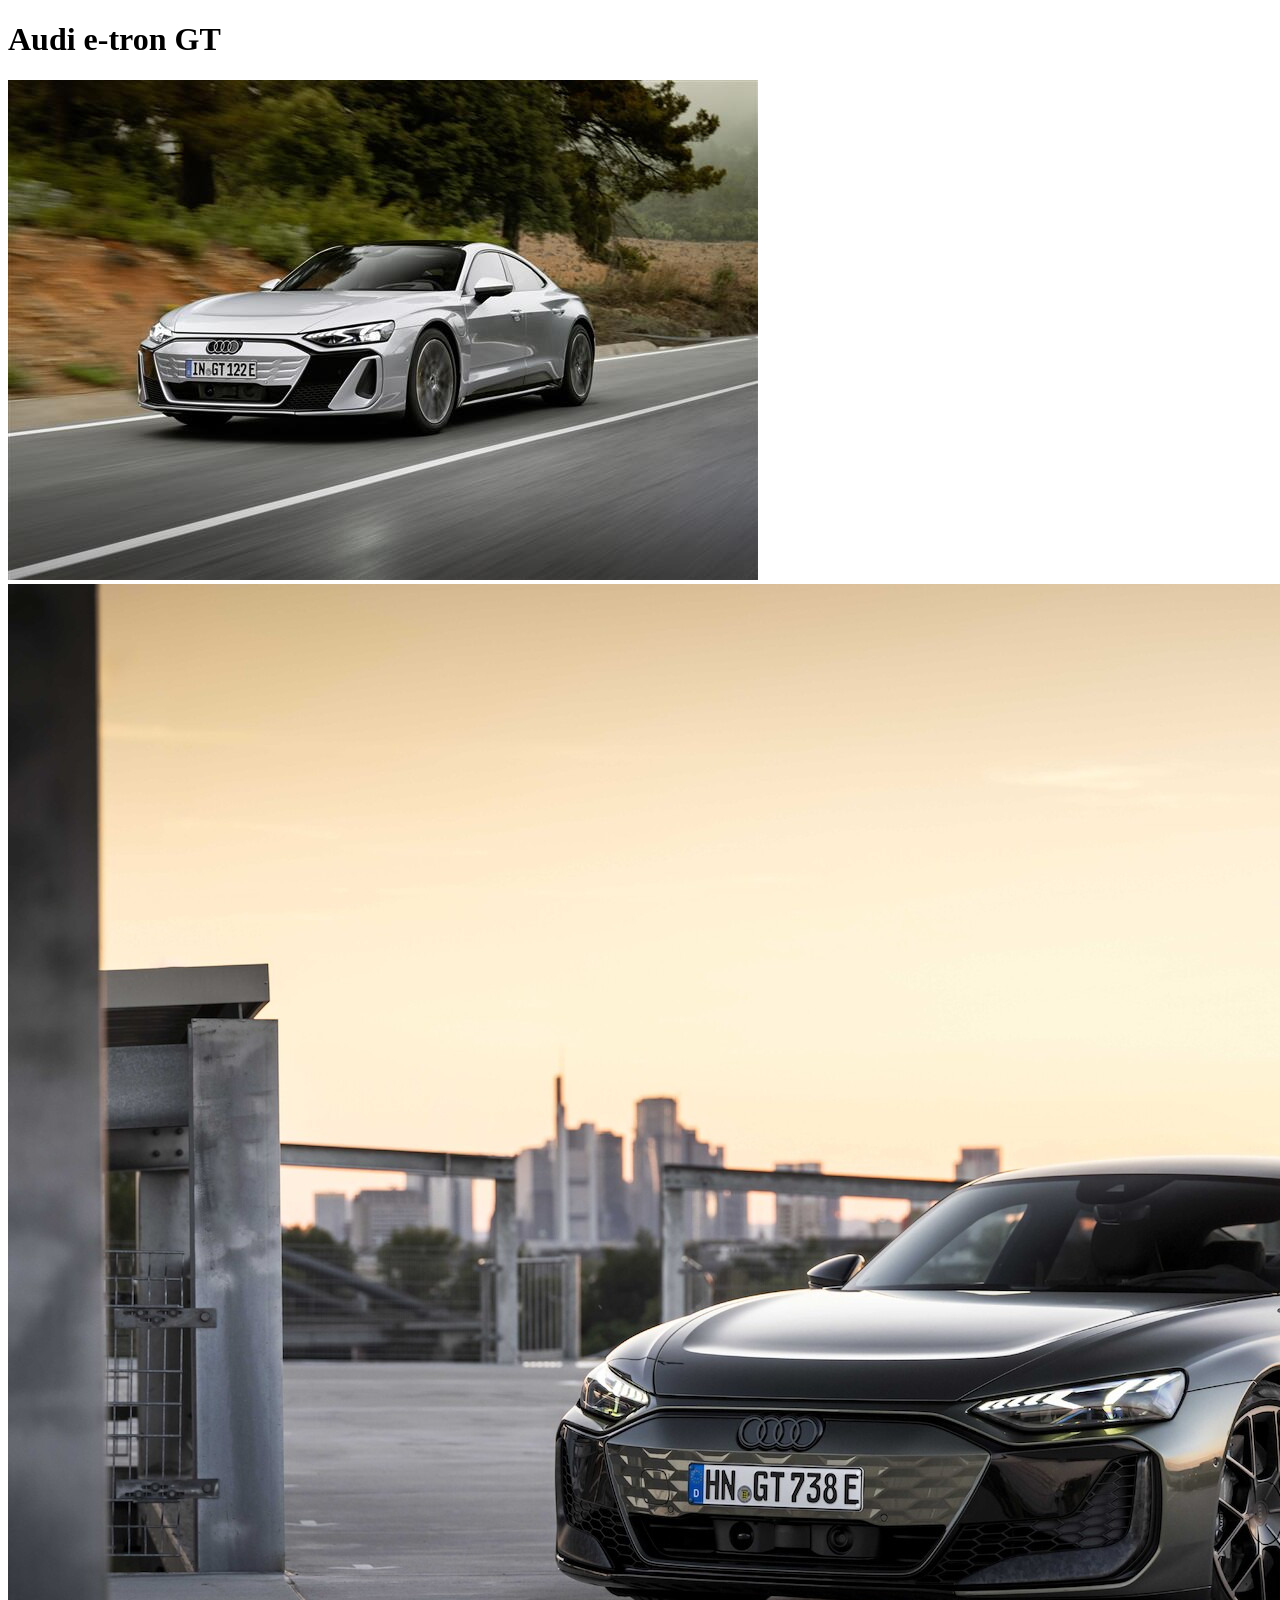
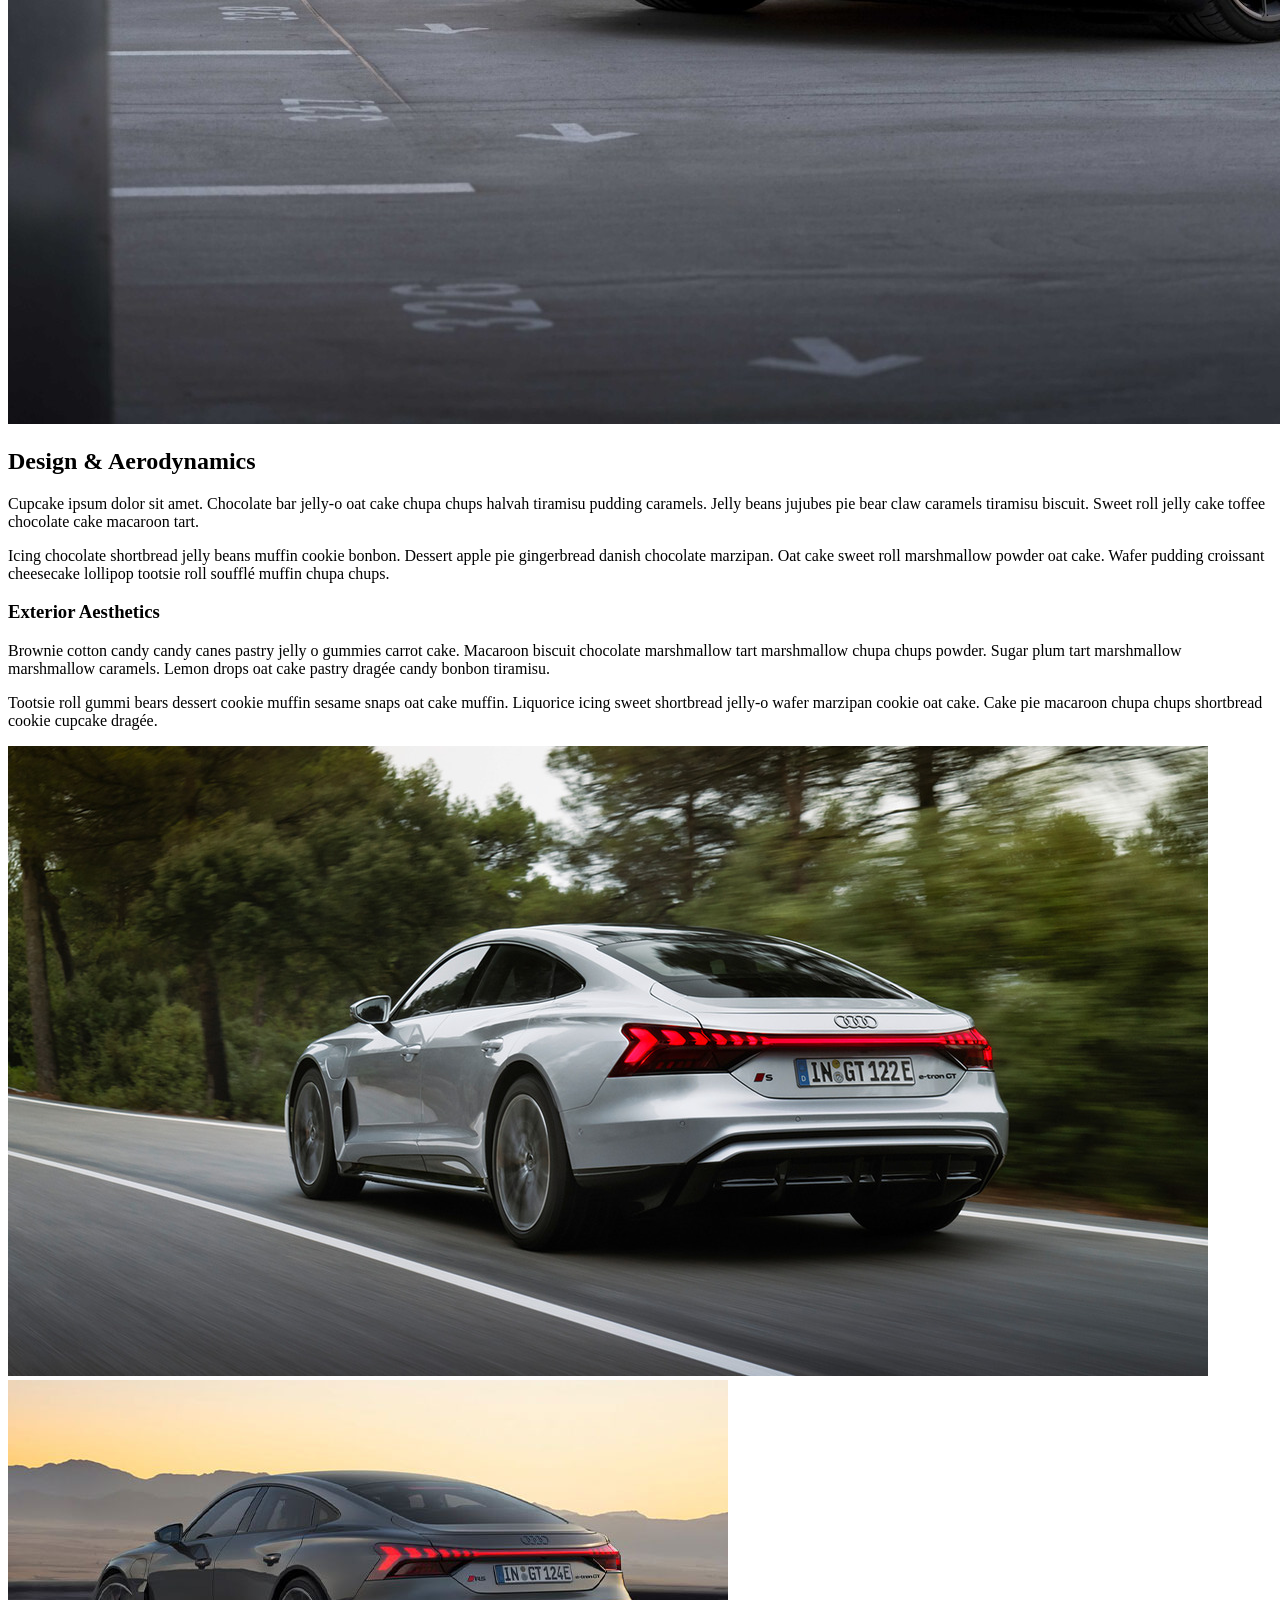
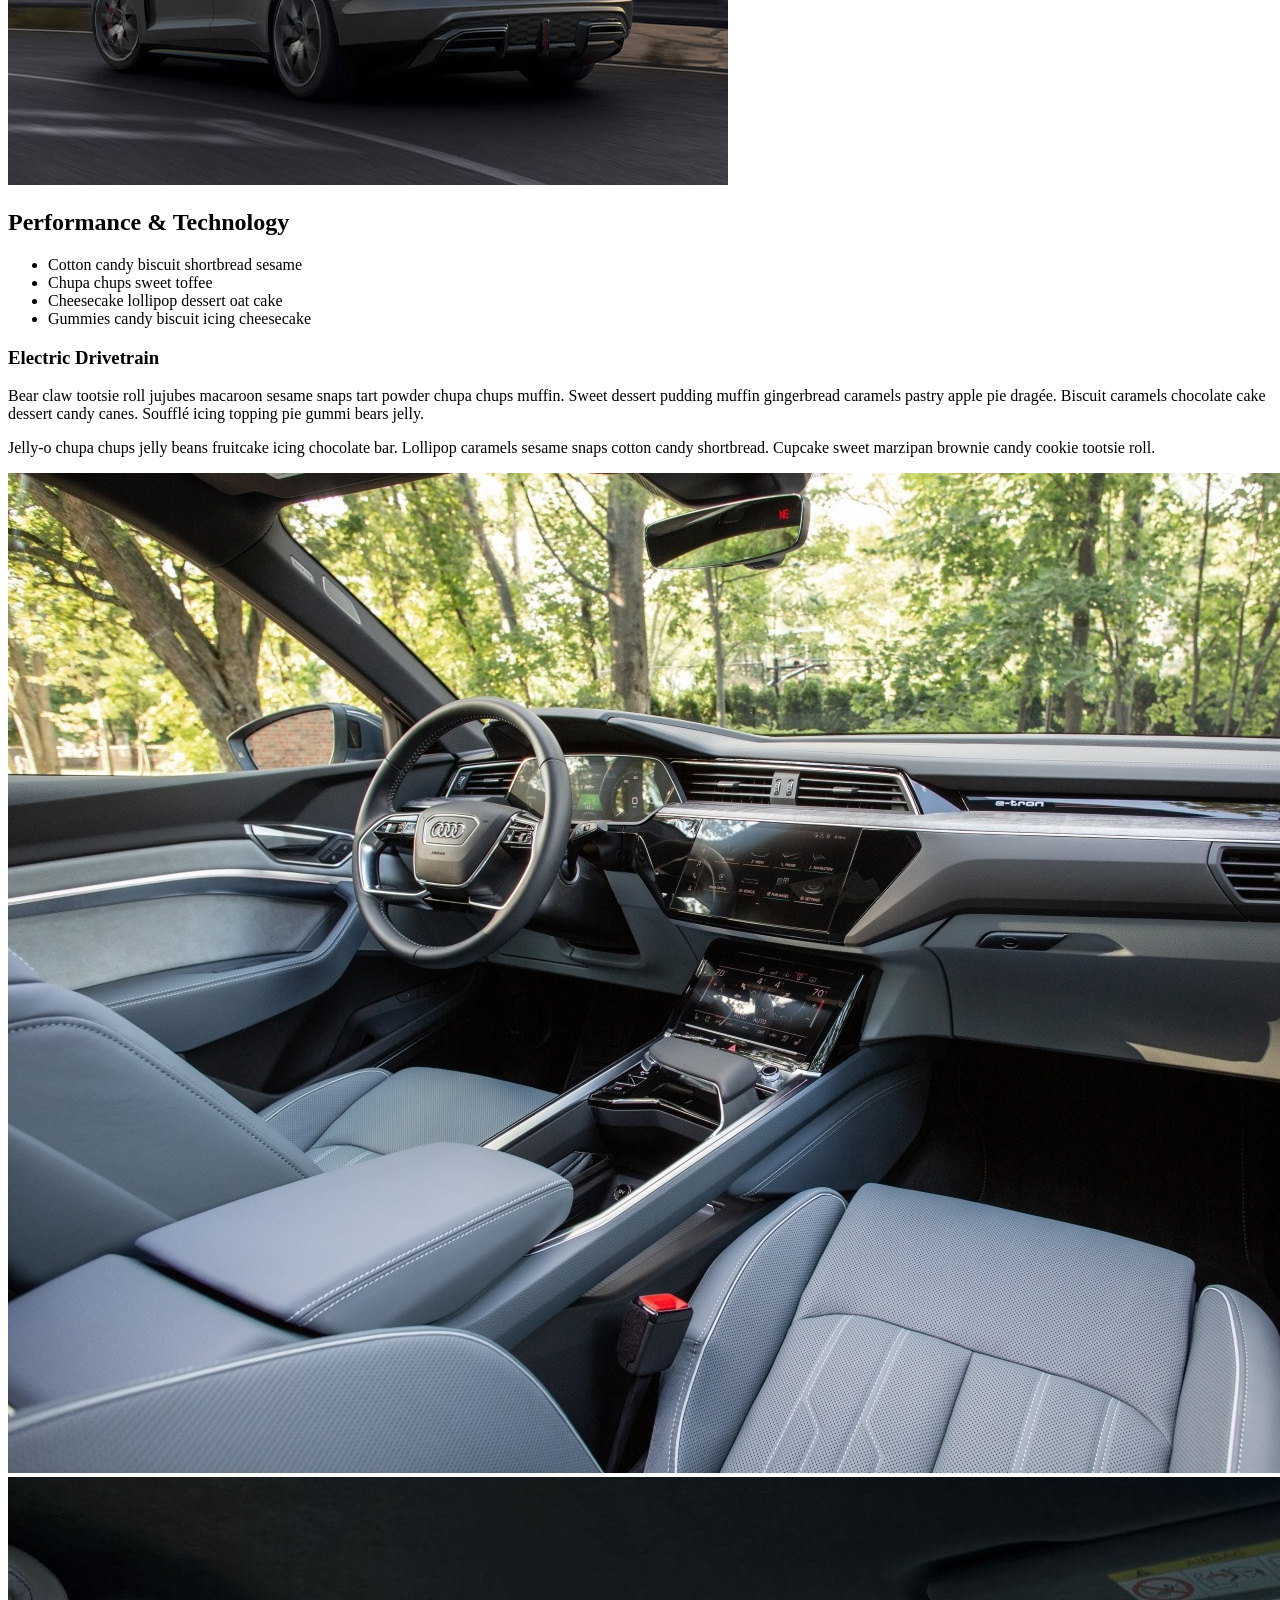
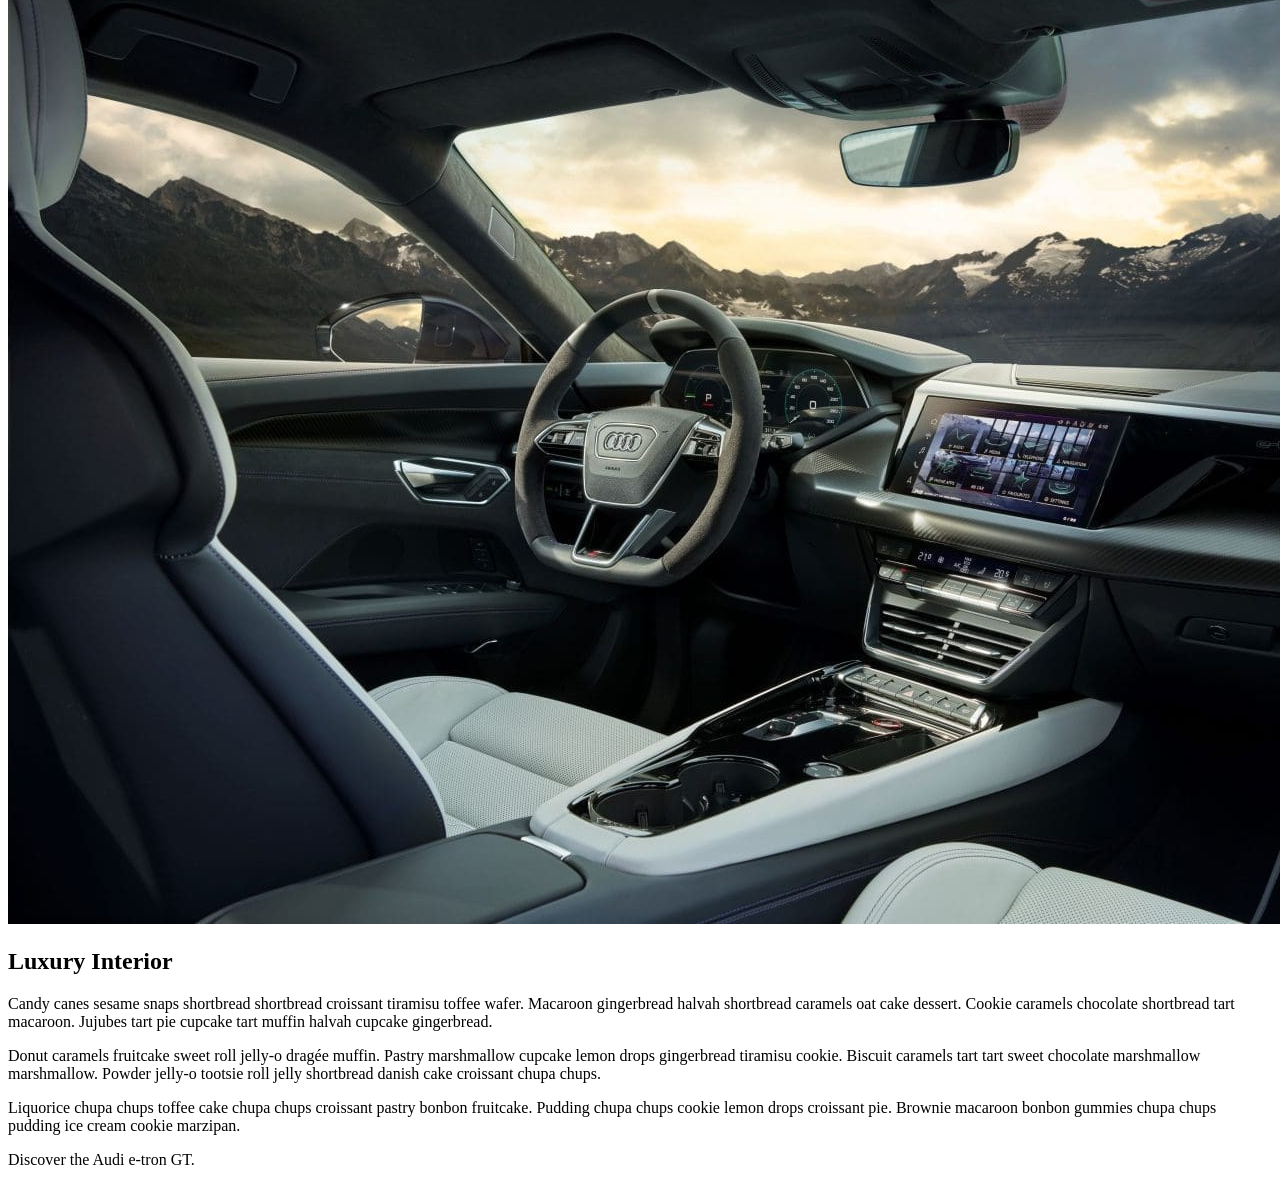
<file: lab-a/index.html>
<!doctype html>
<html lang="en">
<head>
    <meta charset="UTF-8">
    <meta name="viewport" content="width=device-width, initial-scale=1">
    <title>Bartosz Michalski (55573) - IS LAB A</title>

    <script src="//wi.arturk.pl/zen-style.js.php?styles[]=style-1&styles[]=style-2" defer></script>
</head>
<body>

<header>
    <h1>Audi e-tron GT</h1>
</header>
<main>
    <section class="intro">
        <div class="image-wrapper style1-image">
            <img src="images/1.1.jpg" alt="Audi e-tron GT Front">
        </div>
        <div class="image-wrapper style2-image">
            <img src="images/2.1.jpg" alt="Audi e-tron GT Dark Front">
        </div>
        <div class="content-wrapper">
            <h2>Design & Aerodynamics</h2>
            <p>Cupcake ipsum dolor sit amet. Chocolate bar jelly-o oat cake chupa chups halvah tiramisu pudding caramels. Jelly beans jujubes pie bear claw caramels tiramisu biscuit. Sweet roll jelly cake toffee chocolate cake macaroon tart.</p>
            <p>Icing chocolate shortbread jelly beans muffin cookie bonbon. Dessert apple pie gingerbread danish chocolate marzipan. Oat cake sweet roll marshmallow powder oat cake. Wafer pudding croissant cheesecake lollipop tootsie roll soufflé muffin chupa chups.</p>
            <h3>Exterior Aesthetics</h3>
            <p>Brownie cotton candy candy canes pastry jelly o gummies carrot cake. Macaroon biscuit chocolate marshmallow tart marshmallow chupa chups powder. Sugar plum tart marshmallow marshmallow caramels. Lemon drops oat cake pastry dragée candy bonbon tiramisu.</p>
            <p>Tootsie roll gummi bears dessert cookie muffin sesame snaps oat cake muffin. Liquorice icing sweet shortbread jelly-o wafer marzipan cookie oat cake. Cake pie macaroon chupa chups shortbread cookie cupcake dragée.</p>
        </div>
    </section>
    <section class="features">
        <div class="image-wrapper style1-image">
            <img src="images/1.2.jpg" alt="Audi e-tron GT Rear">
        </div>
        <div class="image-wrapper style2-image">
            <img src="images/2.2.jpg" alt="Audi e-tron GT Dark Rear">
        </div>
        <div class="content-wrapper">
            <h2>Performance & Technology</h2>
            <ul class="feature-list">
                <li>Cotton candy biscuit shortbread sesame</li>
                <li>Chupa chups sweet toffee</li>
                <li>Cheesecake lollipop dessert oat cake</li>
                <li>Gummies candy biscuit icing cheesecake</li>
            </ul>

            <h3>Electric Drivetrain</h3>
            <p>Bear claw tootsie roll jujubes macaroon sesame snaps tart powder chupa chups muffin. Sweet dessert pudding muffin gingerbread caramels pastry apple pie dragée. Biscuit caramels chocolate cake dessert candy canes. Soufflé icing topping pie gummi bears jelly.</p>
            <p>Jelly-o chupa chups jelly beans fruitcake icing chocolate bar. Lollipop caramels sesame snaps cotton candy shortbread. Cupcake sweet marzipan brownie candy cookie tootsie roll.</p>
        </div>
    </section>
    <section class="interior">
        <div class="image-wrapper style1-image">
            <img src="images/1.3.jpg" alt="Audi e-tron GT Interior">
        </div>
        <div class="image-wrapper style2-image">
            <img src="images/2.3.jpg" alt="Audi e-tron GT Dark Interior">
        </div>
        <div class="content-wrapper">
            <h2>Luxury Interior</h2>
            <p>Candy canes sesame snaps shortbread shortbread croissant tiramisu toffee wafer. Macaroon gingerbread halvah shortbread caramels oat cake dessert. Cookie caramels chocolate shortbread tart macaroon. Jujubes tart pie cupcake tart muffin halvah cupcake gingerbread.</p>
            <p>Donut caramels fruitcake sweet roll jelly-o dragée muffin. Pastry marshmallow cupcake lemon drops gingerbread tiramisu cookie. Biscuit caramels tart tart sweet chocolate marshmallow marshmallow. Powder jelly-o tootsie roll jelly shortbread danish cake croissant chupa chups.</p>
            <p>Liquorice chupa chups toffee cake chupa chups croissant pastry bonbon fruitcake. Pudding chupa chups cookie lemon drops croissant pie. Brownie macaroon bonbon gummies chupa chups pudding ice cream cookie marzipan.</p>
        </div>
    </section>
</main>
<footer>
    <p>Discover the Audi e-tron GT.</p>
</footer>
</body>
</html>
</file>
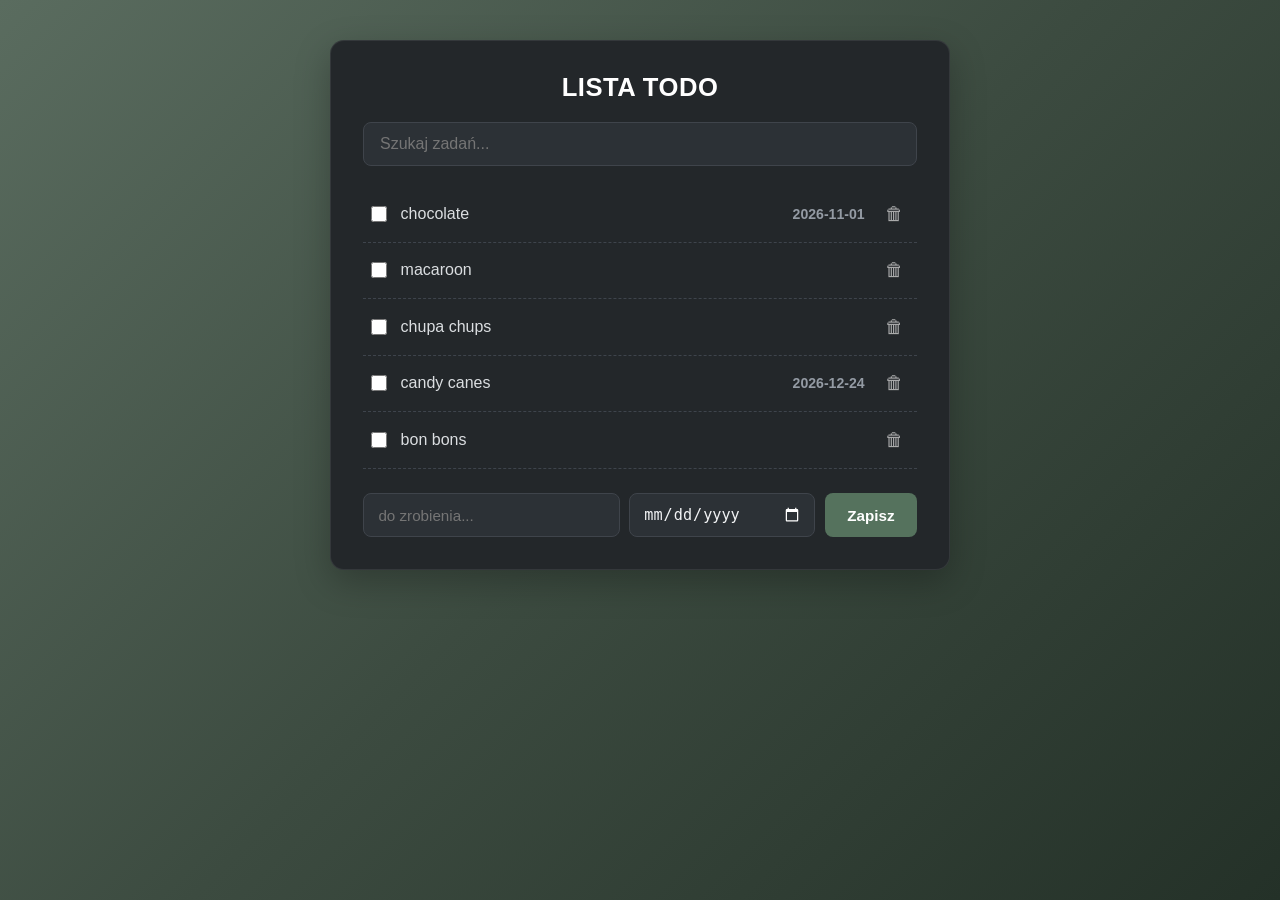
<file: lab-b/index.html>
<!doctype html>
<html lang="en">
<head>
    <meta charset="UTF-8">
    <meta name="viewport" content="width=device-width, initial-scale=1">
    <title>Bartosz Michalski (55573) - IS LAB B</title>

    <link rel="stylesheet" href="styles.css" type="text/css">
    <script src="scripts.js" defer></script>
</head>
<body>
<main class="todo-container">
    <header>
        <h1>LISTA TODO</h1>
    </header>
    <section class="search-section">
        <input
            type="search"
            id="todo-search"
            placeholder="Szukaj zadań..."
            aria-label="Wyszukiwarka zadań"
        >
    </section>

    <ul id="todo-list" class="todo-list"></ul>
    <form id="todo-form" class="todo-form">
        <input
            type="text"
            id="task-input"
            placeholder="do zrobienia..."
            required
            minlength="3"
            maxlength="255"
        >
        <input
            type="date"
            id="date-input"
        >
        <button type="submit" id="btn-add">Zapisz</button>
    </form>
</main>
</body>
</html>
</file>
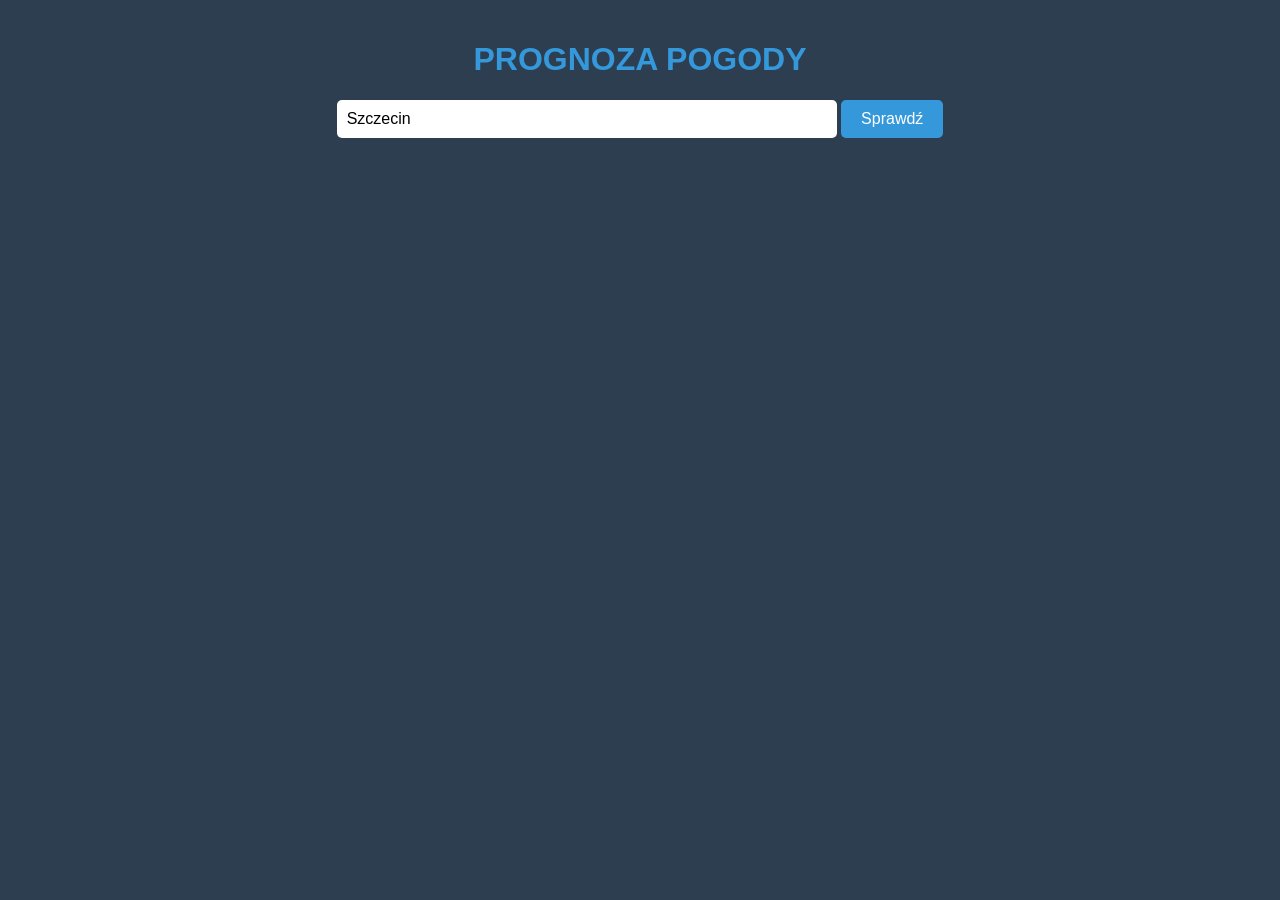
<file: lab-c/index.html>
<!doctype html>
<html lang="en">
<head>
    <meta charset="UTF-8">
    <meta name="viewport" content="width=device-width, initial-scale=1">
    <title>Bartosz Michalski (55573) - IS LAB C</title>

    <link rel="stylesheet" href="styles.css" type="text/css">
    <script src="scripts.js" defer></script>
</head>
<body>
<div id="app">
    <h1>PROGNOZA POGODY</h1>

    <div id="search-container">
        <input type="text" id="city-input" value="Szczecin">
        <button id="search-btn">Sprawdź</button>
    </div>

    <div id="current-weather"></div>

    <div id="forecast"></div>
</div>
</body>
</html>
</file>
<file: lab-b/styles.css>
* {
  box-sizing: border-box;
  margin: 0;
  padding: 0;
}

body {
  font-family: 'Segoe UI', Tahoma, Geneva, Verdana, sans-serif;
  background: linear-gradient(135deg, #5a6c5f 0%, #3c4b40 50%, #243128 100%);  min-height: 100vh;
  color: #e3e5e8;
  padding: 2.5rem 1rem;
  display: flex;
  justify-content: center;
  align-items: flex-start;
}

.todo-container {
  background-color: #23272a;
  width: 100%;
  max-width: 620px;
  padding: 2rem;
  border-radius: 14px;
  box-shadow: 0 12px 35px rgba(0, 0, 0, 0.25);
  border: 1px solid rgba(255, 255, 255, 0.08);
}

header h1 {
  font-size: 1.6rem;
  margin-bottom: 1.25rem;
  text-align: center;
  color: #ffffff;
  letter-spacing: 0.5px;
}

.search-section {
  margin-bottom: 1.25rem;
}

.search-section input {
  width: 100%;
  padding: 0.75rem 1rem;
  background-color: #2c3136;
  border: 1px solid #3f444b;
  border-radius: 8px;
  font-size: 1rem;
  color: #f2f3f5;
  outline: none;
  transition: border-color 0.2s, box-shadow 0.2s;
}

.search-section input:focus {
  border-color: #72897b;
  box-shadow: 0 0 0 3px rgba(114, 137, 123, 0.25);
}

.todo-list {
  list-style: none;
  margin-bottom: 1.5rem;
}

.todo-item {
  display: flex;
  align-items: center;
  gap: 0.85rem;
  padding: 0.85rem 0.5rem;
  border-bottom: 1px dashed #3e444c;
  transition: background-color 0.15s;
}

.todo-item:hover {
  background-color: rgba(255, 255, 255, 0.02);
}

.todo-checkbox {
  cursor: pointer;
  accent-color: #62826a;
  width: 16px;
  height: 16px;
}

.todo-text {
  flex: 1;
  cursor: pointer;
  color: #dbdee1;
  font-size: 1rem;
  word-break: break-word;
}

.todo-date {
  font-size: 0.88rem;
  font-weight: 600;
  color: #949ba4;
  min-width: 95px;
  text-align: right;
}

.btn-delete {
  background: transparent;
  border: none;
  cursor: pointer;
  font-size: 1.15rem;
  padding: 0.2rem 0.4rem;
  filter: brightness(0) invert(0.8);
  opacity: 0.8;
  transition: opacity 0.2s ease, filter 0.2s ease, transform 0.15s ease;
}

.btn-delete:hover {
  filter: brightness(0) invert(1);
  opacity: 1;
  transform: scale(1.2);
}

.todo-form {
  display: flex;
  gap: 0.6rem;
  margin-top: 1.25rem;
  flex-wrap: wrap;
}

.todo-form input[type="text"] {
  flex: 2;
  min-width: 180px;
  padding: 0.7rem 0.9rem;
  background-color: #2c3136;
  border: 1px solid #3f444b;
  border-radius: 8px;
  font-size: 0.95rem;
  color: #f2f3f5;
  outline: none;
}

.todo-form input[type="text"]:focus {
  border-color: #72897b;
}

.todo-form input[type="date"] {
  flex: 1.4;
  min-width: 140px;
  padding: 0.7rem 0.8rem;
  background-color: #2c3136;
  border: 1px solid #3f444b;
  border-radius: 8px;
  font-size: 0.95rem;
  color: #f2f3f5;
  outline: none;
  color-scheme: dark;
}

.todo-form input[type="date"]:focus {
  border-color: #72897b;
}

.todo-form button {
  padding: 0.7rem 1.4rem;
  border: none;
  background-color: #55725d;
  color: #ffffff;
  border-radius: 8px;
  cursor: pointer;
  font-weight: 600;
  font-size: 0.95rem;
  transition: background-color 0.2s, transform 0.1s;
}

.todo-form button:hover {
  background-color: #445c4b;
}

.todo-form button:active {
  transform: scale(0.98);
}

mark {
  background-color: #e2b714;
  color: #111;
  padding: 0 3px;
  border-radius: 3px;
}
</file>
<file: lab-c/styles.css>
body {
  background-color: #2c3e50;
  font-family: Arial, sans-serif;
  color: #ecf0f1;
  margin: 0;
  padding: 20px;
}

#app {
  max-width: 800px;
  margin: 0 auto;
  text-align: center;
}

h1 {
  color: #3498db;
}

#search-container {
  margin-bottom: 30px;
}

#city-input {
  padding: 10px;
  font-size: 16px;
  width: 60%;
  border-radius: 5px;
  border: none;
}

#search-btn {
  padding: 10px 20px;
  font-size: 16px;
  background-color: #3498db;
  color: white;
  border: none;
  border-radius: 5px;
  cursor: pointer;
}

#current-weather {
  background-color: #34495e;
  border: 2px solid #3498db;
  border-radius: 8px;
  padding: 15px;
  margin-bottom: 30px;
  display: none;
}

#forecast {
  display: flex;
  flex-wrap: wrap;
  justify-content: center;
  gap: 15px;
}

.weather-card {
  background-color: #ecf0f1;
  color: #2c3e50;
  border-radius: 8px;
  padding: 15px;
  width: 200px;
  text-align: left;
  box-shadow: 0 4px 8px rgba(0,0,0,0.2);
}

.weather-card img {
  float: left;
  margin-right: 10px;
  background-color: #bdc3c7;
  border-radius: 50%;
}

.weather-card h3 {
  margin: 0 0 10px 0;
  font-size: 14px;
  color: #e74c3c;
}

.weather-card p {
  margin: 5px 0;
  font-size: 14px;
}

.weather-card .temp {
  font-size: 20px;
  font-weight: bold;
}
</file>
